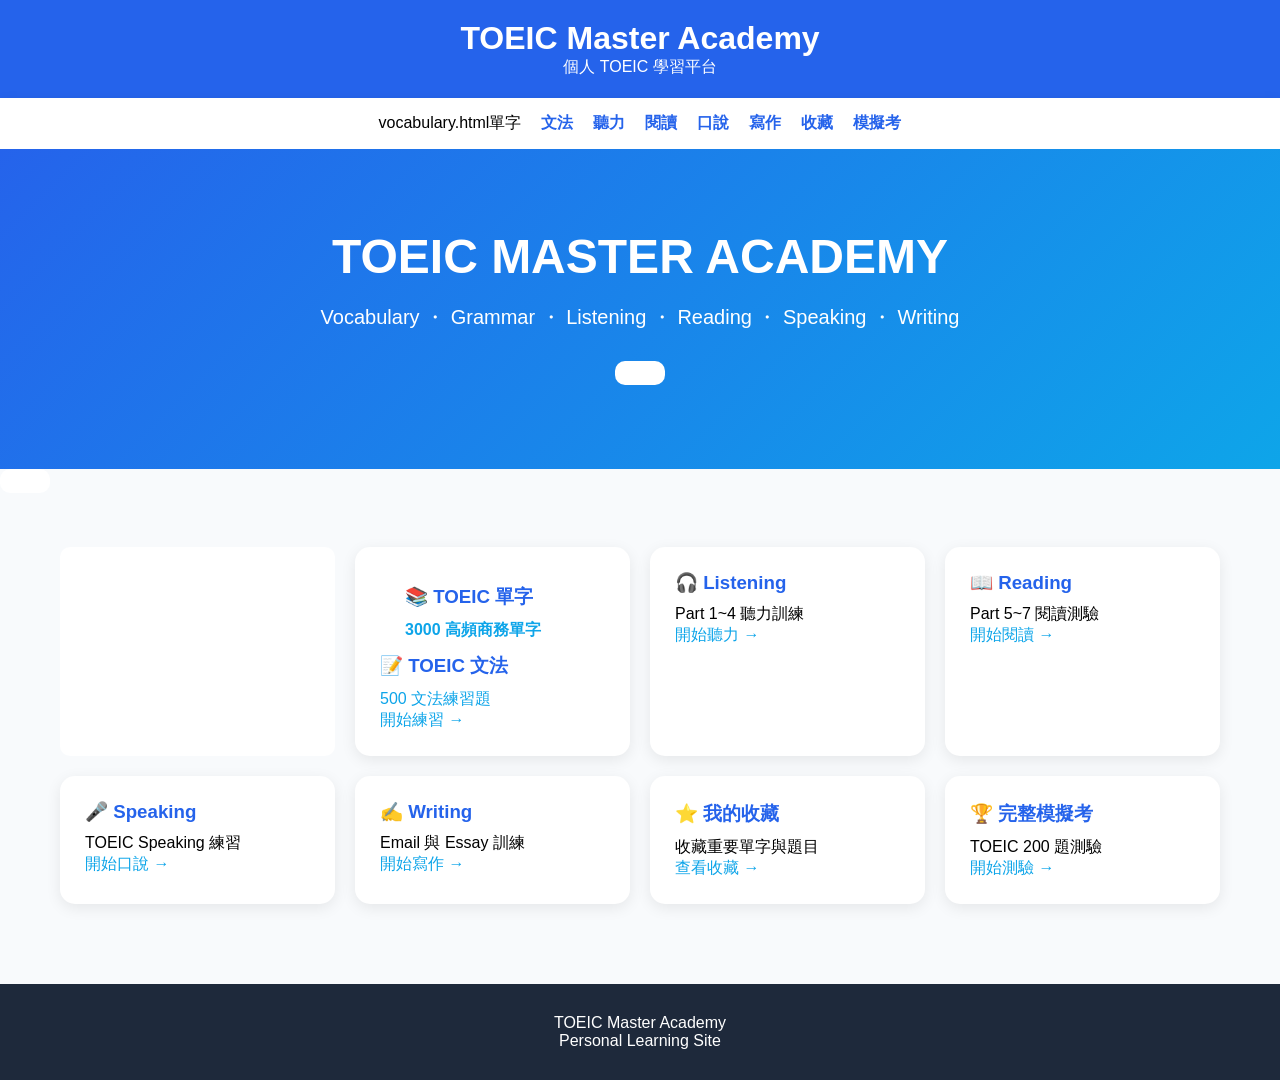
<file: index.html>
<!DOCTYPE html>
<html lang="zh-Hant">
<head>
<meta charset="UTF-8">
<meta name="viewport" content="width=device-width, initial-scale=1.0">

<title>TOEIC Master Academy</title>

<style>
*{
  margin:0;
  padding:0;
  box-sizing:border-box;
}

body{
  font-family:"Microsoft JhengHei",sans-serif;
  background:#f8fafc;
}

header{
  background:#2563eb;
  color:white;
  padding:20px;
  text-align:center;
}

nav{
  background:white;
  padding:15px;
  display:flex;
  justify-content:center;
  gap:20px;
  box-shadow:0 2px 10px rgba(0,0,0,.08);
}

nav a{
  text-decoration:none;
  color:#2563eb;
  font-weight:bold;
}

.hero{
  text-align:center;
  padding:80px 20px;
  background:linear-gradient(
      135deg,
      #2563eb,
      #0ea5e9
  );
  color:white;
}

.hero h1{
  font-size:48px;
  margin-bottom:20px;
}

.hero p{
  font-size:20px;
  margin-bottom:30px;
}

.button{
  display:inline-block;
  padding:12px 25px;
  border-radius:10px;
  background:white;
  color:#2563eb;
  text-decoration:none;
  font-weight:bold;
}

.modules{
  max-width:1200px;
  margin:auto;
  padding:50px 20px;
  display:grid;
  grid-template-columns:
  repeat(auto-fit,minmax(250px,1fr));
  gap:20px;
}

.card{
  background:white;
  border-radius:15px;
  padding:25px;
  box-shadow:0 4px 15px rgba(0,0,0,.08);
}

.card h3{
  color:#2563eb;
  margin-bottom:10px;
}

.card a{
  text-decoration:none;
  color:#0ea5e9;
}

footer{
  background:#1e293b;
  color:white;
  text-align:center;
  padding:30px;
  margin-top:30px;
}
</style>
</head>

<body>

<header>
  <h1>TOEIC Master Academy</h1>
  <p>個人 TOEIC 學習平台</p>
</header>

<nav>
  vocabulary.html單字</a>
  <a href="grammar.html">文法</a>
  <a href="listening.html">聽力</a>
  <a href="reading.html">閱讀</a>
  <a href="speaking.html">口說</a>
  <a href="writing.html">寫作</a>
  <a href="favorite.html">收藏</a>
  <a href="exam.html">模擬考</a>
</nav>

<section class="hero">

  <h1>TOEIC MASTER ACADEMY</h1>

  <p>
    Vocabulary ・ Grammar ・ Listening ・
    Reading ・ Speaking ・ Writing
  </p>

  <a class="button"
     學習
  </a>

</section>

<section class="modules">

  <div class="card">
    <h3>📚 TOEIC 單字</h3>
    <p>3000 高頻商務單字</p>
    <a href="vocabulary.html>
  </div>

  <div class="card">
    <h3>📝 TOEIC 文法</h3>
    <p>500 文法練習題</p>
    <a href="grammar.html">開始練習 →</a>
  </div>

  <div class="card">
    <h3>🎧 Listening</h3>
    <p>Part 1~4 聽力訓練</p>
    <a href="listening.html">開始聽力 →</a>
  </div>

  <div class="card">
    <h3>📖 Reading</h3>
    <p>Part 5~7 閱讀測驗</p>
    <a href="reading.html">開始閱讀 →</a>
  </div>

  <div class="card">
    <h3>🎤 Speaking</h3>
    <p>TOEIC Speaking 練習</p>
    <a href="speaking.html">開始口說 →</a>
  </div>

  <div class="card">
    <h3>✍️ Writing</h3>
    <p>Email 與 Essay 訓練</p>
    <a href="writing.html">開始寫作 →</a>
  </div>

  <div class="card">
    <h3>⭐ 我的收藏</h3>
    <p>收藏重要單字與題目</p>
    <a href="favorite.html">查看收藏 →</a>
  </div>

  <div class="card">
    <h3>🏆 完整模擬考</h3>
    <p>TOEIC 200 題測驗</p>
    <a href="exam.html">開始測驗 →</a>
  </div>

</section>

<footer>

  <p>
    TOEIC Master Academy
  </p>

  <p>
    Personal Learning Site
  </p>

</footer>

</body>
</html>
</file>
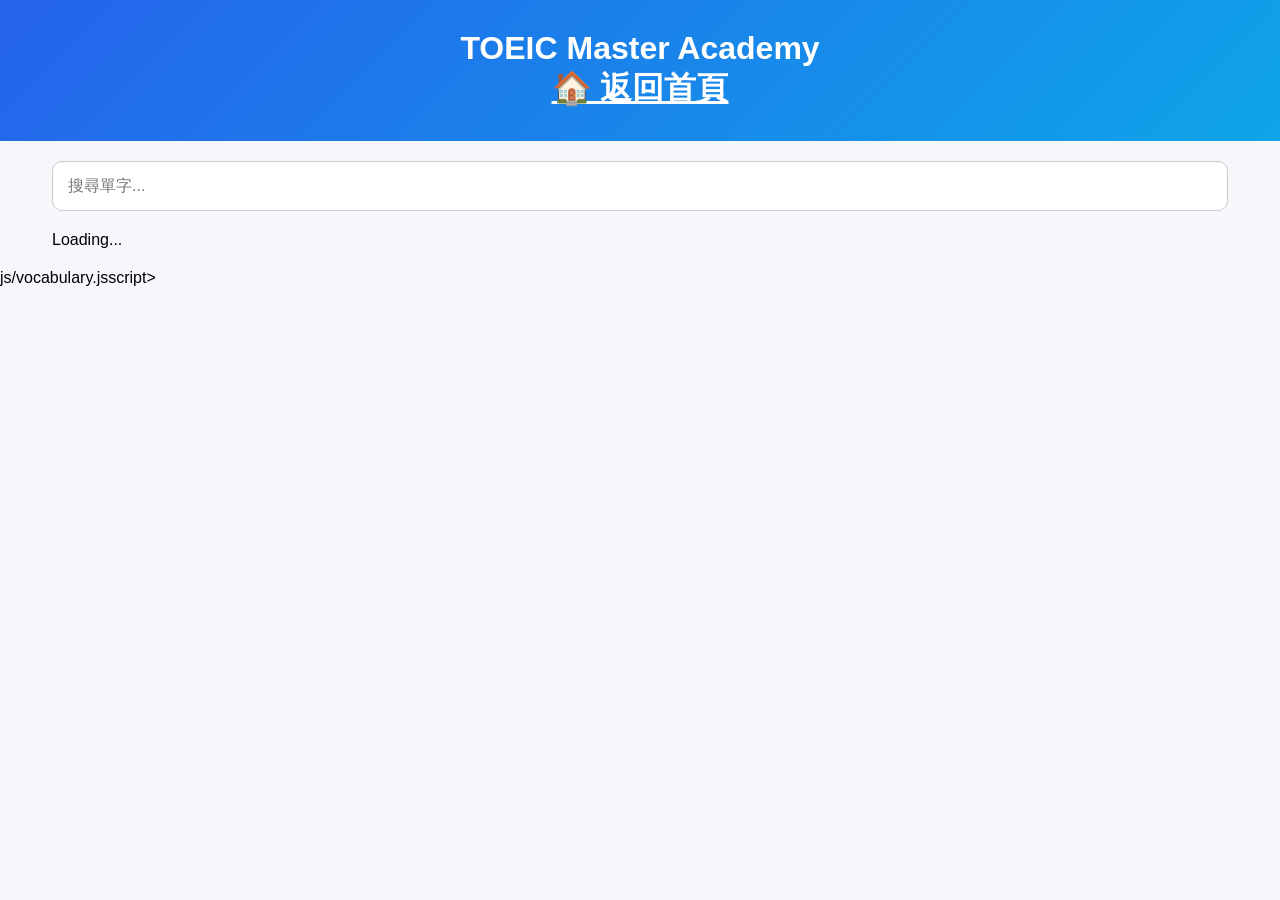
<file: vocabulary.html>
<!DOCTYPE html>
<html lang="zh-Hant">

<head>

<meta charset="UTF-8">

<meta name="viewport"
content="width=device-width, initial-scale=1.0">

<title>Vocabulary Pro 3.0</title>

<link
rel="stylesheet"
href="css/style.css">

</head>

<body>

<header>

<h1>TOEIC Master Academy</p>

<p>

<a
href="index.html"
style="color:white;">

🏠 返回首頁

</a>

</p>

</header>

<div class="container">

    <input
    class="search"
    id="search"
    type="text"
    placeholder="搜尋單字..."
    onkeyup="searchWord()">

    <div id="wordContainer">

        Loading...

    </div>

</div>

js/vocabulary.jsscript>

</body>

</html>
</file>
<file: css/style.css>
*{
    margin:0;
    padding:0;
    box-sizing:border-box;
}

body{
    font-family:Arial,sans-serif;
    background:#f5f7fa;
}

header{
    background:linear-gradient(
        135deg,
        #2563eb,
        #0ea5e9
    );

    color:white;

    text-align:center;

    padding:30px;
}

.container{
    width:95%;
    max-width:1400px;
    margin:auto;
    padding:20px;
}

.search{
    width:100%;
    padding:15px;
    border:1px solid #ccc;
    border-radius:10px;
    margin-bottom:20px;
    font-size:16px;
}

#wordContainer{

    display:grid;

    grid-template-columns:
    repeat(auto-fit,minmax(300px,1fr));

    gap:20px;

}

.card{

    background:white;

    border-radius:15px;

    padding:20px;

    box-shadow:
    0 5px 15px rgba(
        0,0,0,.1
    );

    transition:.3s;

}

.card:hover{

    transform:
    translateY(-5px);

}

.level{

    display:inline-block;

    background:#2563eb;

    color:white;

    padding:5px 12px;

    border-radius:20px;

    margin-bottom:10px;

    font-size:12px;

}

.word{

    font-size:30px;

    font-weight:bold;

    color:#2563eb;

}

.part{

    color:#64748b;

    margin-top:8px;

    font-style:italic;

}

.meaning{

    margin-top:12px;

    font-size:20px;

    font-weight:bold;

    color:#111827;

}

.example{

    margin-top:10px;

    color:#6b7280;

    line-height:1.5;

}

button{

    border:none;

    border-radius:8px;

    padding:10px 15px;

    cursor:pointer;

    margin-top:15px;

    margin-right:10px;

}

.speak{

    background:#3b82f6;

    color:white;

}

.favorite{

    background:#f59e0b;

    color:white;

}

footer{

    text-align:center;

    padding:30px;

    color:#666;

}
</file>
